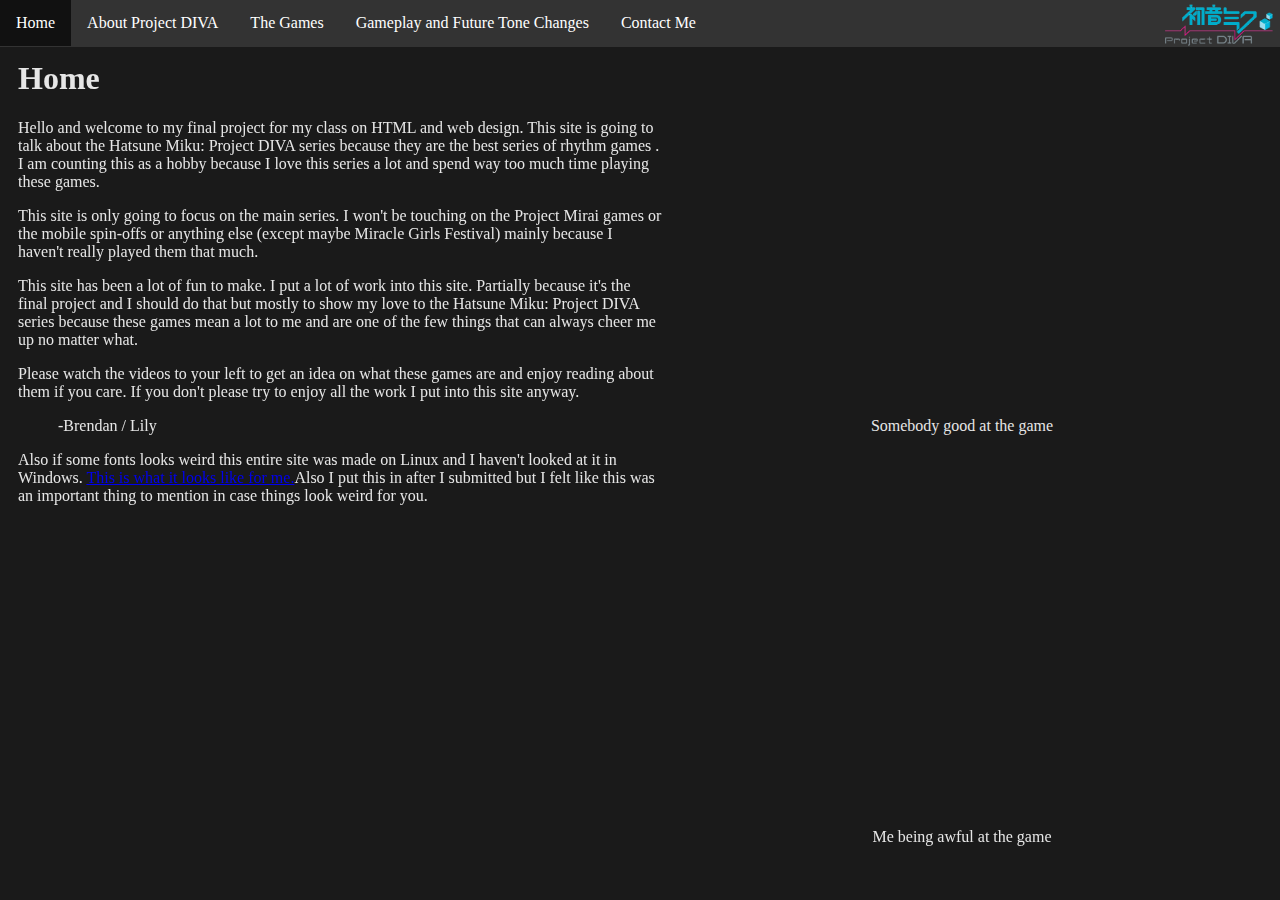
<file: index.html>
<!DOCTYPE html>
<html>
    <head>
        <title>Final Project - Home</title>
        <link rel="stylesheet" href="navbar.css">
        <link rel="stylesheet" href="style.css">
    </head>
    <body>
        <div>                              <!-- Start of Navbar -->
            <ul class="navbar">
                <li class="navbar-button"><a href="index.html">Home</a></li>
                <li class="navbar-button"><a href="about.html">About Project DIVA</a></li>
                <li class="navbar-button"><a href="games.html">The Games</a></li>
                <li class="navbar-button"><a href="gameplay.html">Gameplay and Future Tone Changes</a></li>
                <li class="navbar-button"><a href="contact.html">Contact Me</a></li>
                <img class="navbar-logo" src="pictures/project-diva-logo.png" alt="Hatsune Miku: Project DIVA series logo">
            </ul>
        </div>                             <!-- End of Navbar -->
        <div class="content">                 <!-- Start of Content -->
            <div style="float: right;">
                <iframe width="600" height="337" src="https://www.youtube.com/embed/S19VJNbp6_8" title="YouTube video player" frameborder="0" allow="accelerometer; autoplay; clipboard-write; encrypted-media; gyroscope; picture-in-picture" allowfullscreen></iframe>
                <center><p>Somebody good at the game</p></center>
                <iframe width="600" height="337" style="margin-top: 20px;" src="https://www.youtube.com/embed/7PTRTbSimng" title="YouTube video player" frameborder="0" allow="accelerometer; autoplay; clipboard-write; encrypted-media; gyroscope; picture-in-picture" allowfullscreen></iframe>
                <center><p>Me being awful at the game</p></center>
            </div>
            <h1>Home</h1>
            <p class="p_textwrap">Hello and welcome to my final project 
                                for my class on HTML and web design. 
                                This site is going to talk about the 
                                Hatsune Miku: Project DIVA series 
                                because they are the best series 
                                of rhythm games . I am counting this 
                                as a hobby because I love this series 
                                a lot and spend way too much time playing 
                                these games.</p>
            <p class="p_textwrap">This site is only going to focus on the 
                                main series. I won't be touching on the 
                                Project Mirai games or the mobile spin-offs
                                or anything else (except maybe Miracle Girls
                                Festival) mainly because I haven't really
                                played them that much.</p>
            <p class="p_textwrap">This site has been a lot of fun to make. I put
                                a lot of work into this site. Partially because it's
                                the final project and I should do that but mostly
                                to show my love to the Hatsune Miku: Project DIVA
                                series because these games mean a lot to me and are
                                one of the few things that can always cheer me up
                                no matter what.</p>
            <p class="p_textwrap">Please watch the videos to your left to get an idea
                                on what these games are and enjoy reading about them
                                if you care. If you don't please try to enjoy all the
                                work I put into this site anyway.</p>
            <blockquote>-Brendan / Lily</blockquote>
            <p class="p_textwrap">Also if some fonts looks weird this entire site was made
                                on Linux and I haven't looked at it in Windows. <a href="pictures/me.png">
                                This is what it looks like for me.</a>Also I put this in
                                after I submitted but I felt like this was an important thing
                                to mention in case things look weird for you.</p>
            </p>
        </div>                             <!-- End of Content -->
    </body>
</html>
</file>
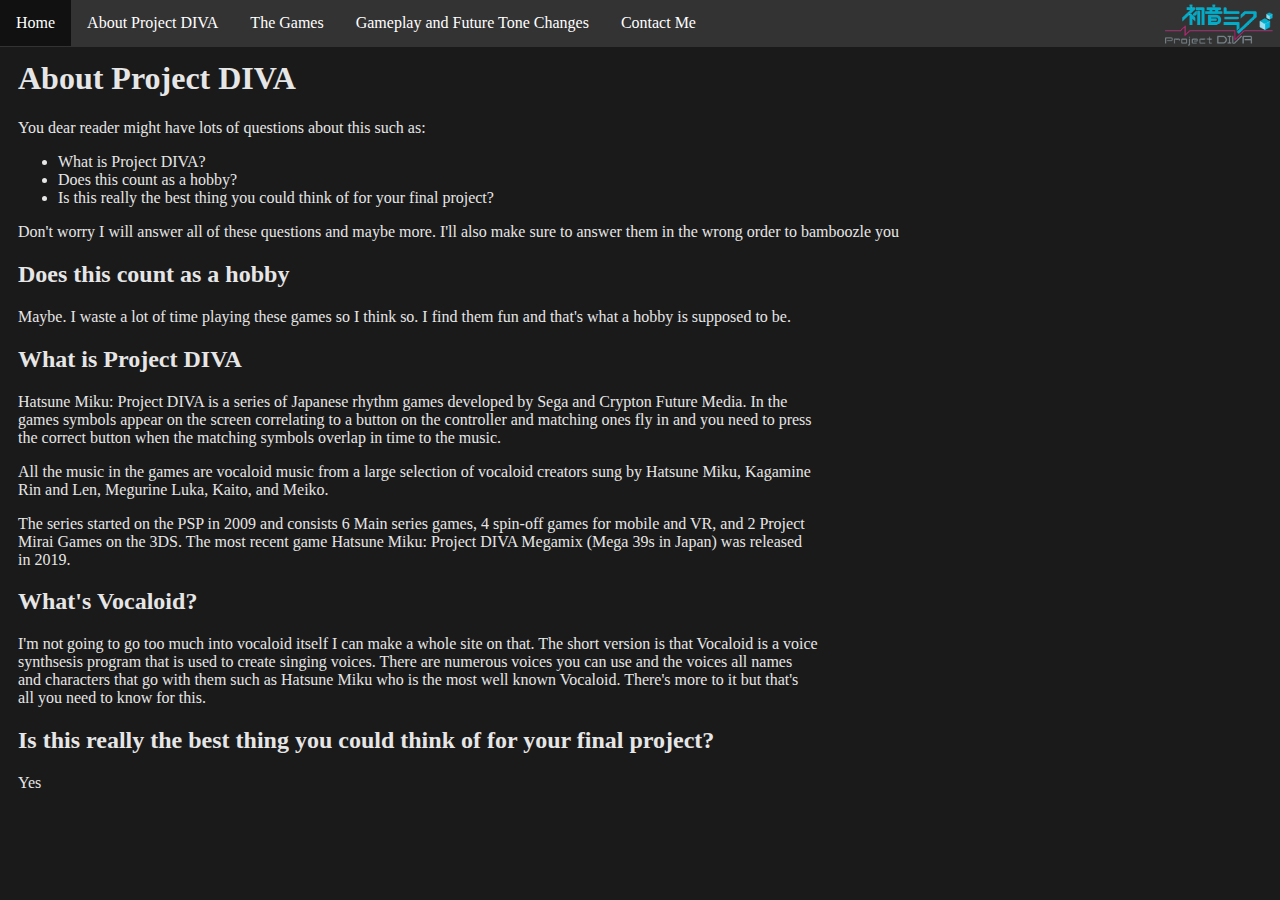
<file: about.html>
<!DOCTYPE html>
<html>
    <head>
        <title>Final Project - About Project DIVA</title>
        <link rel="stylesheet" href="navbar.css">
        <link rel="stylesheet" href="style.css">
    </head>
    <body>
        <div>                              <!-- Start of Navbar -->
            <ul class="navbar">
                <li class="navbar-button"><a href="index.html">Home</a></li>
                <li class="navbar-button"><a href="about.html">About Project DIVA</a></li>
                <li class="navbar-button"><a href="games.html">The Games</a></li>
                <li class="navbar-button"><a href="gameplay.html">Gameplay and Future Tone Changes</a></li>
                <li class="navbar-button"><a href="contact.html">Contact Me</a></li>
                <img class="navbar-logo" src="pictures/project-diva-logo.png" alt="Hatsune Miku: Project DIVA series logo">
            </ul>
        </div>                             <!-- End of Navbar -->
        <div class="content">              <!-- Content Begin -->
            <h1>About Project DIVA</h1>
            <p>You dear reader might have lots of questions about this such as:</p>
            <ul>
                <li>What is Project DIVA?</li>
                <li>Does this count as a hobby?</li>
                <li>Is this really the best thing you could think of for your final project?</li>
            </ul>
            <p>Don't worry I will answer all of these questions and maybe more. I'll also make sure to answer them in the wrong order to bamboozle you</p>
            <h2>Does this count as a hobby</h2>
            <p class="p_textwrap">Maybe. I waste a lot of time playing these games so I think so. 
                                  I find them fun and that's what a hobby is supposed to be.</p>
            <h2>What is Project DIVA</h2>
            <p class="p_textwrap">Hatsune Miku: Project DIVA is a series of Japanese rhythm games 
               developed by Sega and Crypton Future Media. In the games symbols 
               appear on the screen correlating to a button on the controller 
               and matching ones fly in and you need to press the correct button 
               when the matching symbols overlap in time to the music.</p>
            <p class="p_textwrap">All the music in the games are vocaloid music from a large selection 
               of vocaloid creators sung by Hatsune Miku, Kagamine Rin and Len, 
               Megurine Luka, Kaito, and Meiko.</p>
            <p class="p_textwrap">The series started on the PSP in 2009 and consists 6 Main
               series games, 4 spin-off games for mobile and VR, and 2 Project Mirai Games on 
               the 3DS. The most recent game Hatsune Miku: Project DIVA Megamix (Mega 39s in Japan) 
               was released in 2019.</p>
            <h2>What's Vocaloid?</h2>
            <p class="p_textwrap">I'm not going to go too much into vocaloid itself I can make a whole site on that.
               The short version is that Vocaloid is a voice synthsesis program that is used to 
               create singing voices. There are numerous voices you can use and the voices all
               names and characters that go with them such as Hatsune Miku who is the most well
               known Vocaloid. There's more to it but that's all you need to know for this.</p>
            <h2>Is this really the best thing you could think of for your final project?</h2>
            <p>Yes</p>
        </div>                             <!-- Content End -->
    </body>
</html>
</file>
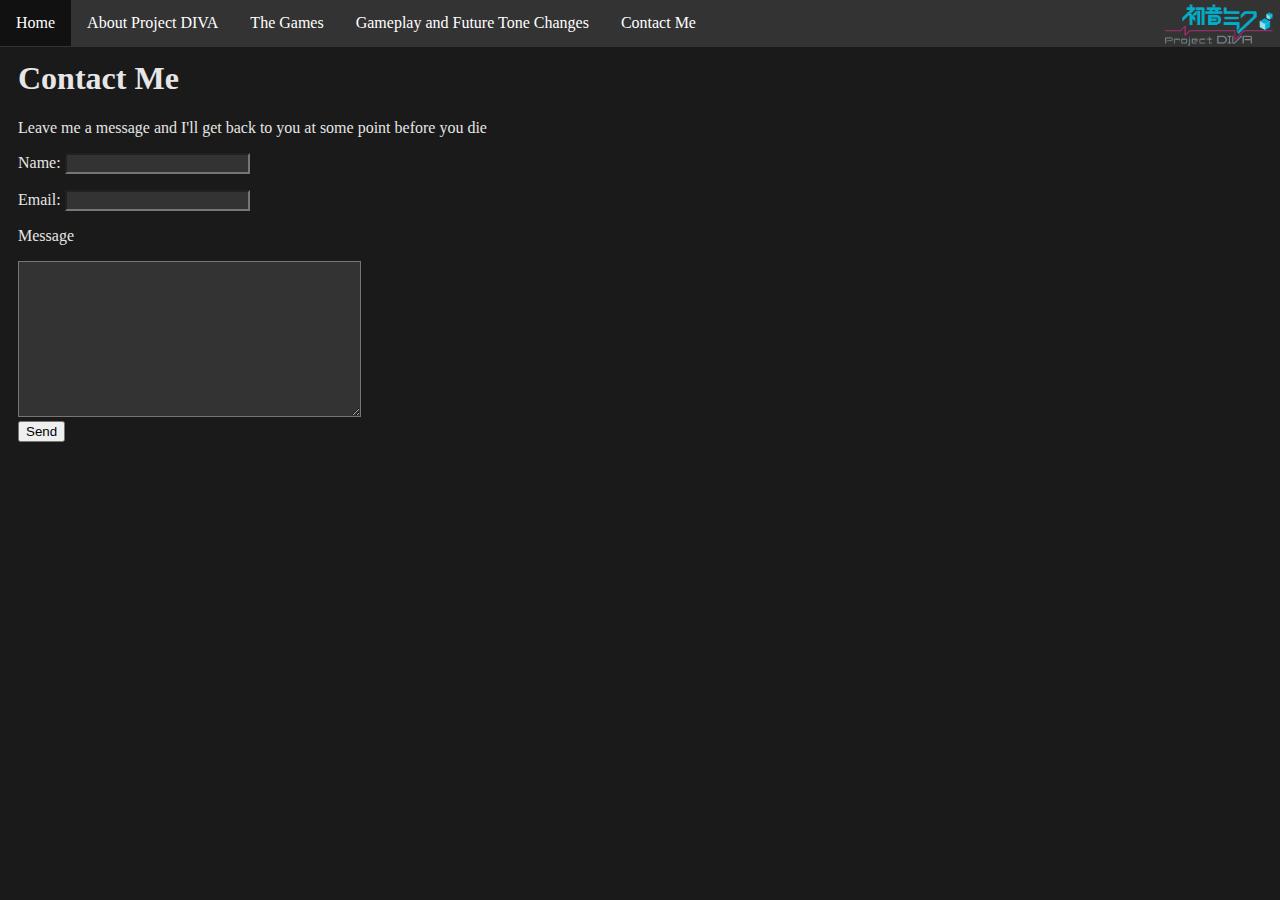
<file: contact.html>
<!DOCTYPE html>
<html>
    <head>
        <title>Final Project - Contact Me</title>
        <link rel="stylesheet" href="navbar.css">
        <link rel="stylesheet" href="style.css">
    </head>
    <body>
        <div>                              <!-- Start of Navbar -->
            <ul class="navbar">
                <li class="navbar-button"><a href="index.html">Home</a></li>
                <li class="navbar-button"><a href="about.html">About Project DIVA</a></li>
                <li class="navbar-button"><a href="games.html">The Games</a></li>
                <li class="navbar-button"><a href="gameplay.html">Gameplay and Future Tone Changes</a></li>
                <li class="navbar-button"><a href="contact.html">Contact Me</a></li>
                <img class="navbar-logo" src="pictures/project-diva-logo.png" alt="Hatsune Miku: Project DIVA series logo">
            </ul>
        </div>                             <!-- End of Navbar -->
        <div class="content">
            <h1>Contact Me</h1>
            <p>Leave me a message and I'll get back to you at some point before you die</p>
            <form> <!-- Contact Form Begin -->
                <p>Name: <input class="formbox" type="text"></p>
                <p>Email: <input class="formbox" type="text"></p>
                <p>Message</p>
                <textarea rows=10 cols=40 class="formbox"></textarea><br>
                <input type="submit" value="Send">
            </form> <!-- Contact Form End -->
        </div>
    </body>
</html>
</file>
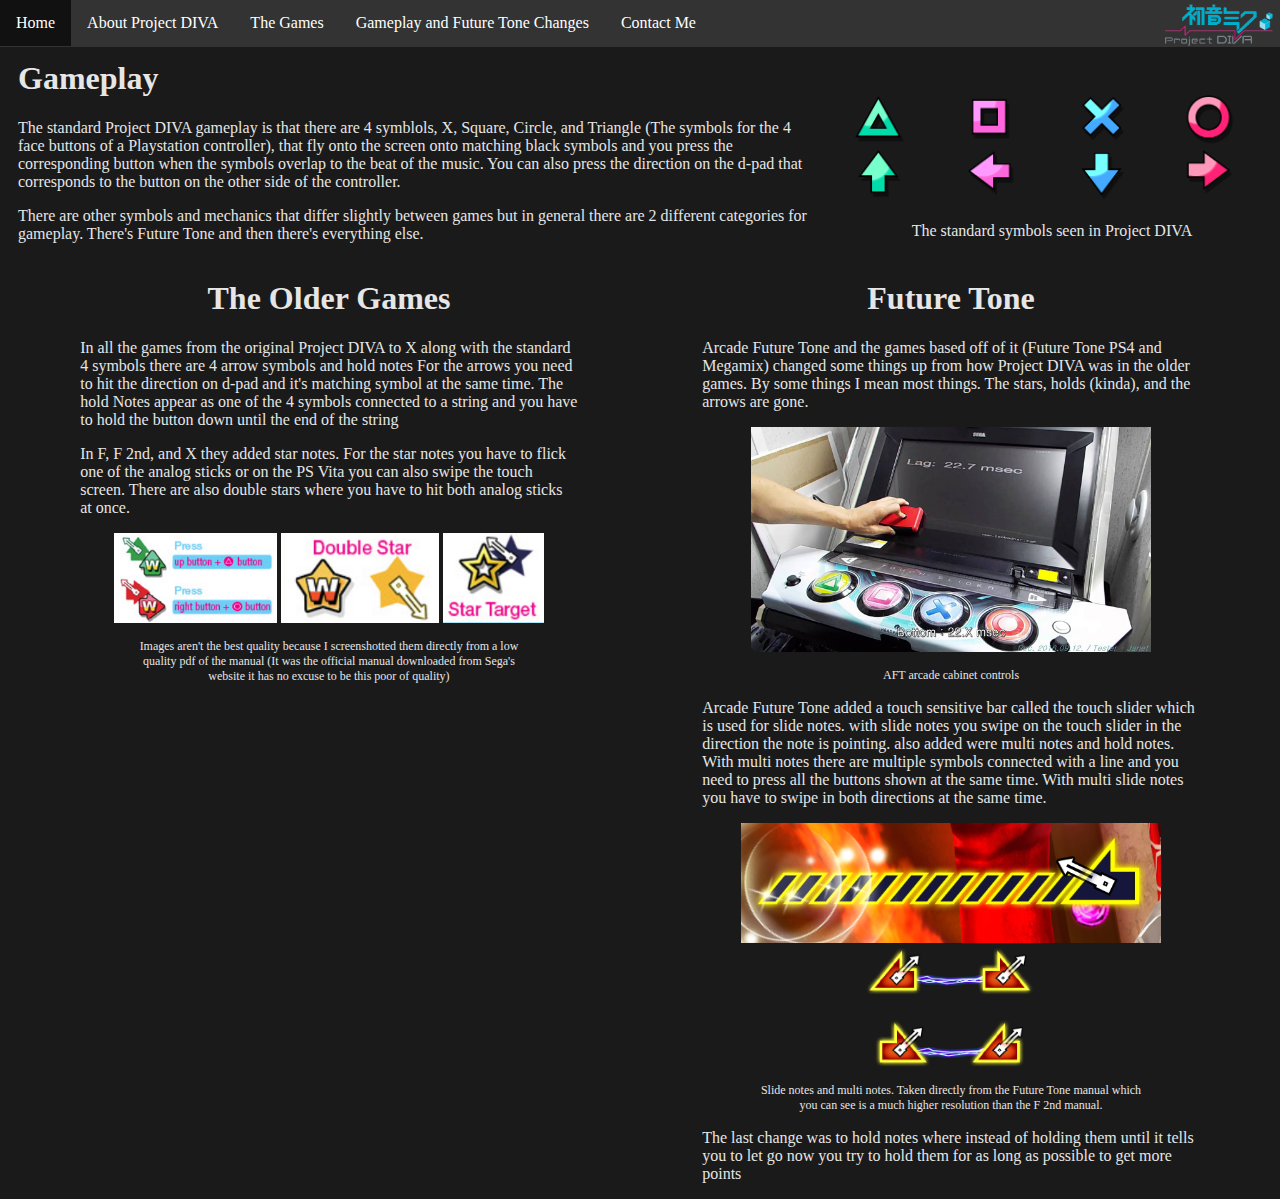
<file: gameplay.html>
<!DOCTYPE html>
<html>
    <head>
        <title>Final Project - Gameplay and Future Tone Changes</title>
        <link rel="stylesheet" href="navbar.css">
        <link rel="stylesheet" href="style.css">
    </head>
    <body>
        <div>                              <!-- Start of Navbar -->
            <ul class="navbar">
                <li class="navbar-button"><a href="index.html">Home</a></li>
                <li class="navbar-button"><a href="about.html">About Project DIVA</a></li>
                <li class="navbar-button"><a href="games.html">The Games</a></li>
                <li class="navbar-button"><a href="gameplay.html">Gameplay and Future Tone Changes</a></li>
                <li class="navbar-button"><a href="contact.html">Contact Me</a></li>
                <img class="navbar-logo" src="pictures/project-diva-logo.png" alt="Hatsune Miku: Project DIVA series logo">
            </ul>
        </div>                             <!-- End of Navbar -->
        <div class="content">              <!-- Content Begin -->
            <div style="float: right;">
                <img style="margin-top: 34px; margin-right: 20px;" width=400px src="pictures/symbols.png" alt="The Standard Button Symbols in the Series">
                <center><p>The standard symbols seen in Project DIVA</p></center>
            </div>
            <h1>Gameplay</h1>
            <p class="p_textwrap">The standard Project DIVA gameplay is that there are 4 
                                symblols, X, Square, Circle, and Triangle (The symbols 
                                for the 4 face buttons of a Playstation controller), 
                                that fly onto the screen onto matching black symbols 
                                and you press the corresponding button when the symbols overlap
                                to the beat of the music. You can also press the direction on the d-pad
                                that corresponds to the button on the other side of the controller.</p>
            <p class="p_textwrap">There are other symbols and mechanics that differ slightly between games
                                but in general there are 2 different categories for gameplay. There's
                                Future Tone and then there's everything else.</p>
            </p>
            <div class="left_side_div">
                <h1 style="text-align: center;">The Older Games</h1>
                <p>In all the games from the original Project DIVA to X along with the standard 4
                   symbols there are 4 arrow symbols and hold notes For the arrows you need to hit the direction on d-pad 
                   and it's matching symbol at the same time. The hold Notes appear as one of the 4 symbols
                   connected to a string and you have to hold the button down until the end of the string</p>
                <p>In F, F 2nd, and X they added star notes. For the star notes you have to flick one of
                   the analog sticks or on the PS Vita you can also swipe the touch screen. There are also double stars
                   where you have to hit both analog sticks at once.</p>
                <center>
                    <img class="manual_picture" src="pictures/arrows.png" alt="Arrows picture">
                    <img class="manual_picture" src="pictures/double-star.png" alt="Double star note">
                    <img class="manual_picture" src="pictures/star.png" alt="Star note">
                    <p class="image_caption">Images aren't the best quality because I screenshotted them directly from
                       a low quality pdf of the manual (It was the official manual downloaded from Sega's website it
                       has no excuse to be this poor of quality)</p>
                </center>
            </div>
            <div class="right_side_div">
                <h1 style="text-align: center;">Future Tone</h1>
                <p>Arcade Future Tone and the games based off of it (Future Tone PS4 and Megamix) changed some things up from
                    how Project DIVA was in the older games. By some things I mean most things.
                    The stars, holds (kinda), and the arrows are gone.</p>
                <center>
                    <img style="width: 400px;" src="pictures/cabinet.jpg" alt="Future Tone Arcade Cabinet Controls">
                    <p class="image_caption">AFT arcade cabinet controls</p>
                </center>
                <p>Arcade Future Tone added a touch sensitive bar called the touch slider which is used for slide notes.
                    with slide notes you swipe on the touch slider in the direction the note is pointing. also
                    added were multi notes and hold notes. With multi notes there are multiple symbols connected with a 
                    line and you need to press all the buttons shown at the same time. With multi slide notes you have to
                    swipe in both directions at the same time.</p>
                <center>
                    <img style="height: 120px;" src="pictures/slider.png" alt="Slide notes">
                    <img style="height: 120px;" src="pictures/multi-slide.png" alt="Multislide notes">
                    <p class="image_caption">Slide notes and multi notes. Taken directly from the Future Tone
                        manual which you can see is a much higher resolution than the F 2nd manual.
                </center>
                <p>The last change was to hold notes where instead of holding them until it tells you to let go now you
                    try to hold them for as long as possible to get more points</p>
            </div>
        </div>                             <!-- Content End -->
    </body>
</html>
</file>
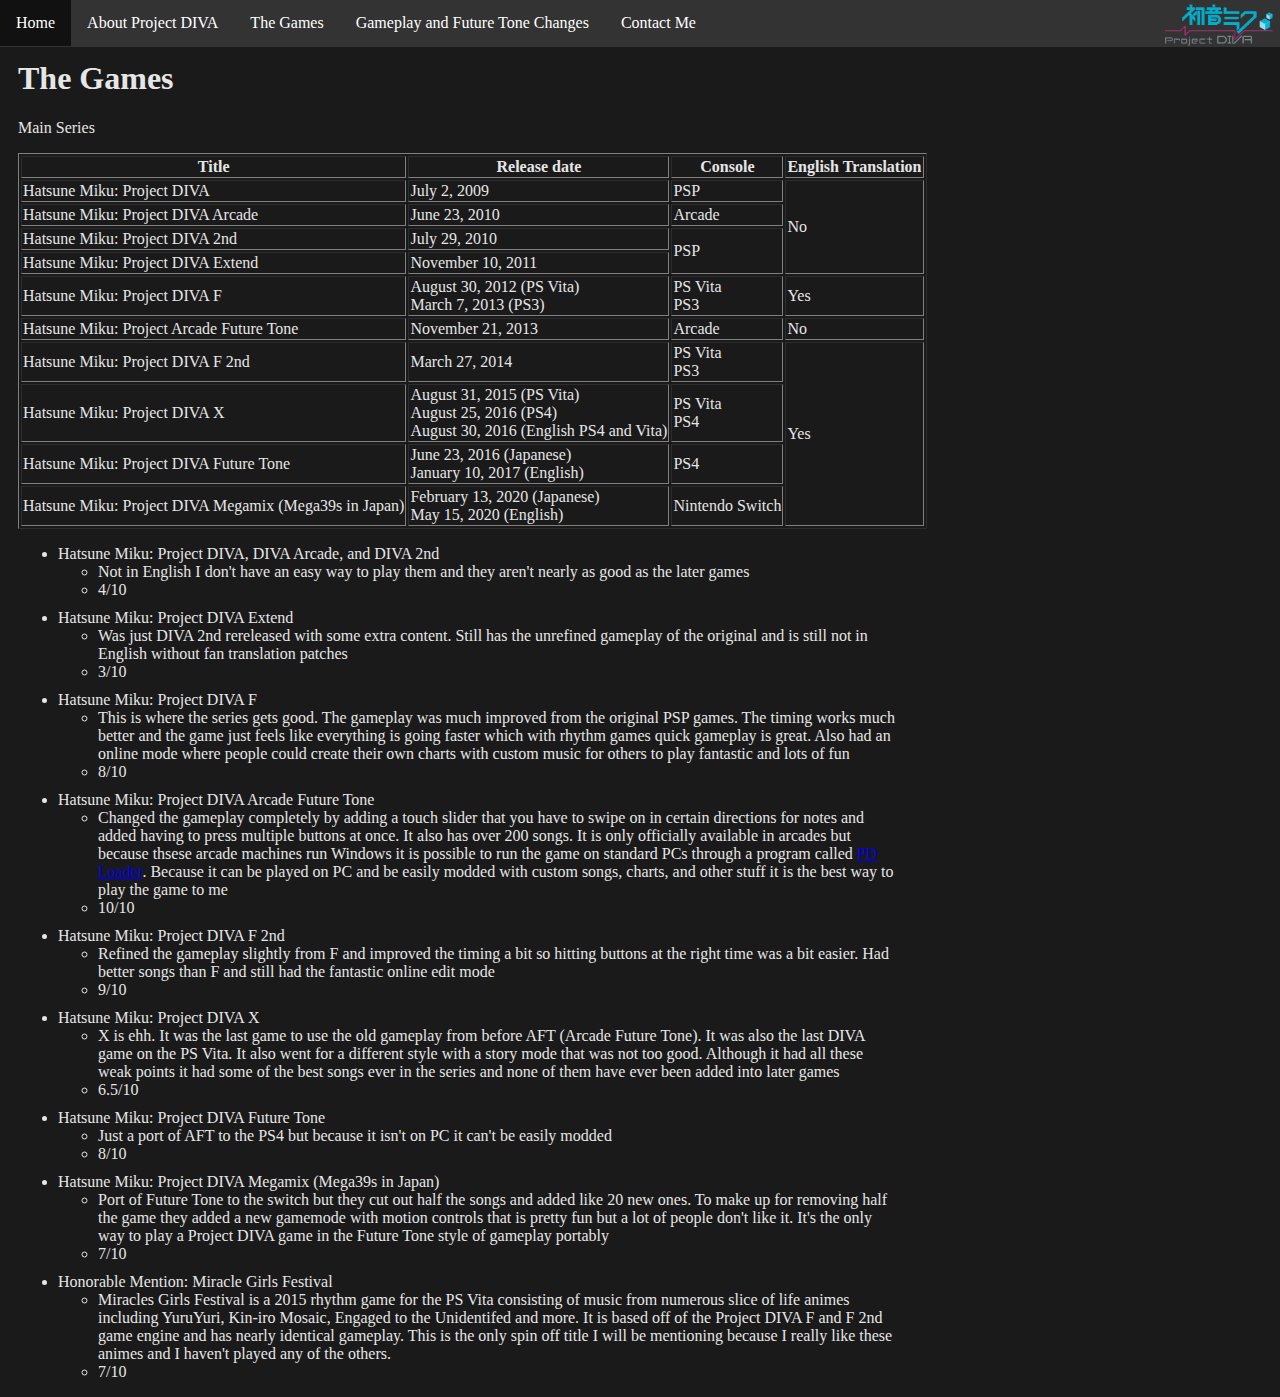
<file: games.html>
<!DOCTYPE html>
<html>
    <head>
        <title>Final Project - The Games</title>
        <link rel="stylesheet" href="navbar.css">
        <link rel="stylesheet" href="style.css">
    </head>
    <body>
        <div>                              <!-- Start of Navbar -->
            <ul class="navbar">
                <li class="navbar-button"><a href="index.html">Home</a></li>
                <li class="navbar-button"><a href="about.html">About Project DIVA</a></li>
                <li class="navbar-button"><a href="games.html">The Games</a></li>
                <li class="navbar-button"><a href="gameplay.html">Gameplay and Future Tone Changes</a></li>
                <li class="navbar-button"><a href="contact.html">Contact Me</a></li>
                <img class="navbar-logo" src="pictures/project-diva-logo.png" alt="Hatsune Miku: Project DIVA series logo">
            </ul>
        </div>                             <!-- End of Navbar -->
        <div class="content">              <!-- Content Begin -->
            <h1>The Games</h1>
            <p>Main Series</p>
            <table border=1>               <!-- Main Series Game Table Begin -->
                <tr>
                    <th>Title</th>
                    <th>Release date</th>
                    <th>Console</th>
                    <th>English Translation</th>
                </tr>
                <tr>
                    <td>Hatsune Miku: Project DIVA</td>
                    <td>July 2, 2009</td>
                    <td>PSP</td>
                    <td rowspan=4>No</td>
                </tr>
                <tr>
                    <td>Hatsune Miku: Project DIVA Arcade</td>
                    <td>June 23, 2010</td>
                    <td>Arcade</td>
                </tr>
                <tr>
                    <td>Hatsune Miku: Project DIVA 2nd</td>
                    <td>July 29, 2010</td>
                    <td rowspan=2>PSP</td>
                </tr>
                <tr>
                    <td>Hatsune Miku: Project DIVA Extend</td>
                       <td>November 10, 2011</td>
                </tr>
                <tr>
                    <td>Hatsune Miku: Project DIVA F</td>
                    <td>August 30, 2012 (PS Vita)<br>
                        March 7, 2013 (PS3)</td>
                    <td>PS Vita<br>
                        PS3</td>
                    <td>Yes</td>
                </tr>
                <tr>
                    <td>Hatsune Miku: Project Arcade Future Tone</td>
                    <td>November 21, 2013</td>
                    <td>Arcade</td>
                    <td>No</td>
                </tr>
                <tr>
                    <td>Hatsune Miku: Project DIVA F 2nd</td>
                    <td>March 27, 2014</td>
                    <td>PS Vita<br>
                        PS3</td>
                    <td rowspan=4>Yes</td>
                </tr>
                <tr>
                    <td>Hatsune Miku: Project DIVA X</td>
                    <td>August 31, 2015 (PS Vita)<br>
                        August 25, 2016 (PS4)<br>
                        August 30, 2016 (English PS4 and Vita)</td>
                    <td>PS Vita<br>
                        PS4</td>
                </tr>
                <tr>
                    <td>Hatsune Miku: Project DIVA Future Tone</td>
                    <td>June 23, 2016 (Japanese)<br>
                        January 10, 2017 (English)</td>
                    <td>PS4</td>
                </tr>
                <tr>
                    <td>Hatsune Miku: Project DIVA Megamix (Mega39s in Japan)</td>
                    <td>February 13, 2020 (Japanese)<br>
                        May 15, 2020 (English)</td>
                    <td>Nintendo Switch</td>
                </tr>
            </table>                <!-- Main Series Game Table End -->
            <ul>
                <li class="opinion_list_item">Hatsune Miku: Project DIVA, DIVA Arcade, and DIVA 2nd
                    <ul>
                        <li class="opinion_list_content">Not in English I don't have an easy way to play them and they aren't
                            nearly as good as the later games</li>
                        <li>4/10</li>
                    </ul>
                </li>
                <li class="opinion_list_item">Hatsune Miku: Project DIVA Extend
                    <ul>
                        <li class="opinion_list_content">Was just DIVA 2nd rereleased with some extra content. Still has
                            the unrefined gameplay of the original and is still not in English
                            without fan translation patches</li>
                        <li>3/10</li>
                    </ul>
                </li>
                <li class="opinion_list_item">Hatsune Miku: Project DIVA F
                    <ul>
                        <li class="opinion_list_content">This is where the series gets good. The gameplay was much improved
                            from the original PSP games. The timing works much better and the
                            game just feels like everything is going faster which with rhythm
                            games quick gameplay is great. Also had an online mode where people
                            could create their own charts with custom music for others to play
                            fantastic and lots of fun</li>
                        <li>8/10</li>
                    </ul>
                    <li class="opinion_list_item">Hatsune Miku: Project DIVA Arcade Future Tone
                        <ul>
                            <li class="opinion_list_content">Changed the gameplay completely by adding a touch slider that you have
                                to swipe on in certain directions for notes and added having to press   
                                multiple buttons at once. It also has over 200 songs. It is only officially
                                available in arcades but because thsese arcade machines run Windows it is
                                possible to run the game on standard PCs through a program called 
                                <a href="https://github.com/PDModdingCommunity/PD-Loader/wiki/2)-Installation">PD Loader</a>. Because it can be played on PC and be easily modded with 
                                custom songs, charts, and other stuff it is the best way to 
                                play the game to me</li>
                                <li>10/10</li>
                        </ul>
                    </li>
                </li>
                <li class="opinion_list_item">Hatsune Miku: Project DIVA F 2nd
                    <ul>
                        <li class="opinion_list_content">Refined the gameplay slightly from F and improved the timing a bit
                            so hitting buttons at the right time was a bit easier. Had better songs
                            than F and still had the fantastic online edit mode</li>
                            <li>9/10</li>
                    </ul>
                </li>
                <li class="opinion_list_item">Hatsune Miku: Project DIVA X
                    <ul>
                        <li class="opinion_list_content">X is ehh. It was the last game to use the old gameplay from before
                            AFT (Arcade Future Tone). It was also the last DIVA game on the
                            PS Vita. It also went for a different style with a story mode that
                            was not too good. Although it had all these weak points it had some
                            of the best songs ever in the series and none of them have ever been
                            added into later games</li>
                            <li>6.5/10</li>
                    </ul>
                </li>
                <li class="opinion_list_item">Hatsune Miku: Project DIVA Future Tone
                    <ul>
                        <li class="opinion_list_content">Just a port of AFT to the PS4 but because it isn't on PC it can't be
                            easily modded</li>
                        <li>8/10</li>
                    </ul>
                </li>
                <li class="opinion_list_item">Hatsune Miku: Project DIVA Megamix (Mega39s in Japan)
                    <ul>
                        <li class="opinion_list_content">Port of Future Tone to the switch but they cut out half the songs and
                            added like 20 new ones. To make up for removing half the game they added
                            a new gamemode with motion controls that is pretty fun but a lot of people
                            don't like it. It's the only way to play a Project DIVA game in the Future
                            Tone style of gameplay portably</li>
                        <li>7/10</li>
                    </ul>
                </li>
                <li class="opinion_list_item">Honorable Mention: Miracle Girls Festival
                    <ul>
                        <li class="opinion_list_content">Miracles Girls Festival is a 2015 rhythm game for the PS Vita
                            consisting of music from numerous slice of life animes including YuruYuri, Kin-iro Mosaic, 
                            Engaged to the Unidentifed and more. It is based off of the Project DIVA F and F 2nd game engine
                            and has nearly identical gameplay. This is the only spin off title I will be mentioning because
                            I really like these animes and I haven't played any of the others.</li>
                        <li>7/10</li>
                    </ul>
                </li>
            </ul>
        </div>                             <!-- Content End -->
    </body>
</html>
</file>
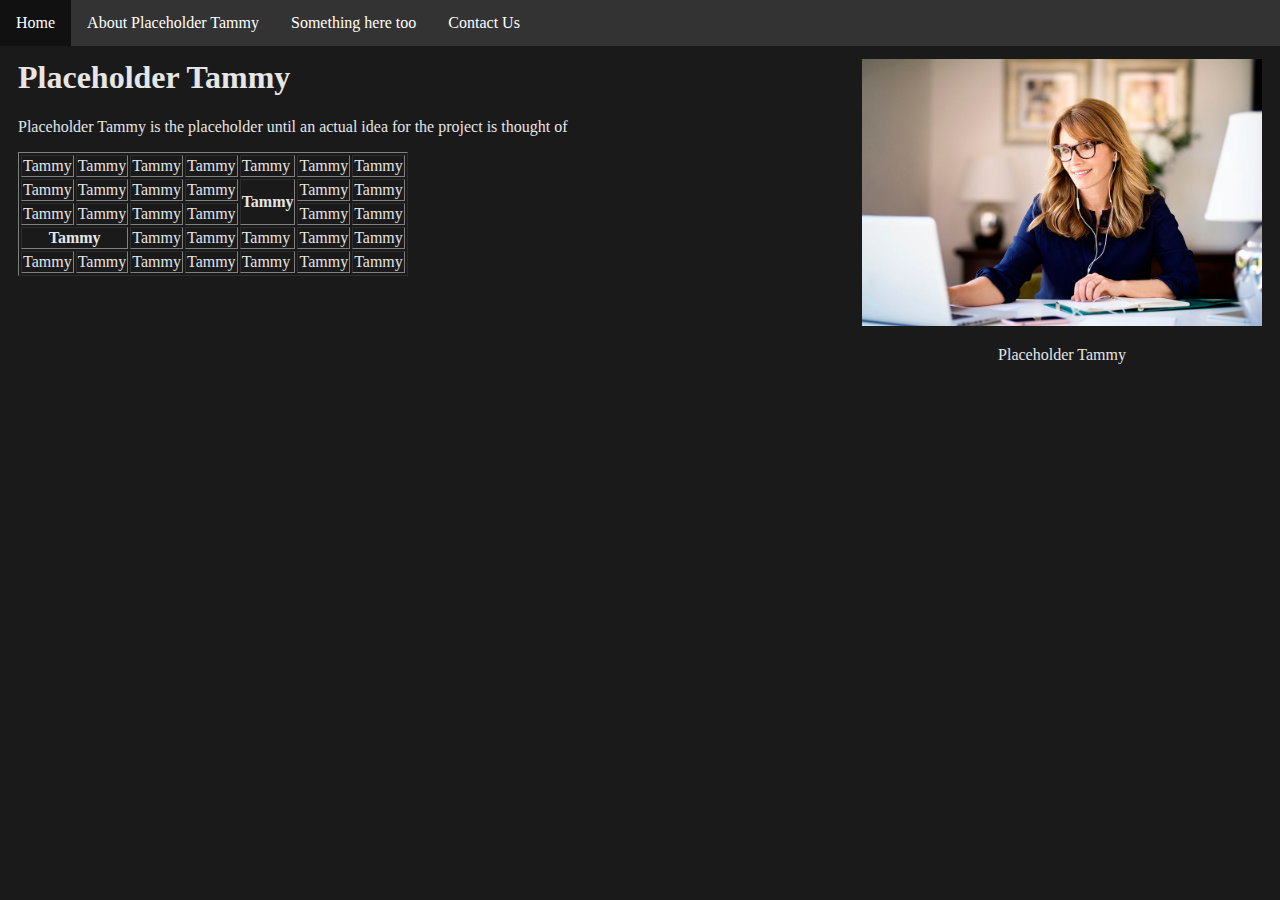
<file: tammy.html>
<!DOCTYPE html>
<html>
    <head>
        <title>Final Project - Placeholder Tammy</title>
        <link rel="stylesheet" href="navbar.css">
        <link rel="stylesheet" href="style.css">
    </head>
    <body>
        <div>                              <!-- Start of Navbar -->
            <ul class="navbar">
                <li class="navbar-button"><a href="index.html">Home</a></li>
                <li class="navbar-button"><a href="tammy.html">About Placeholder Tammy</a></li>
                <li class="navbar-button"><a href="">Something here too</a></li>
                <li class="navbar-button"><a href="contact.html">Contact Us</a></li>
            </ul>
        </div>                             <!-- End of Navbar -->
        <div class="content"> 
            <div style="float: right;"> <!-- Placeholder Tammy Begin -->
                <img width=400px src="pictures/tammy.jpg" alt="Placeholder Tammy">
                <center>
                    <p>Placeholder Tammy</p>
                </center>
            </div> <!-- Placeholder Tammy End -->
            <h1>Placeholder Tammy</h1>
            <p>Placeholder Tammy is the placeholder until an actual idea for the project is thought of</p>
            <table border=1>
                <tr>
                    <td>Tammy</td>
                    <td>Tammy</td>
                    <td>Tammy</td>
                    <td>Tammy</td>
                    <td>Tammy</td>
                    <td>Tammy</td>
                    <td>Tammy</td>
                </tr>
                <tr>
                    <td>Tammy</td>
                    <td>Tammy</td>
                    <td>Tammy</td>
                    <td>Tammy</td>
                    <th rowspan=2> Tammy</th>
                    <td>Tammy</td>
                    <td>Tammy</td>
                </tr>
                <tr>
                    <td>Tammy</td>
                    <td>Tammy</td>
                    <td>Tammy</td>
                    <td>Tammy</td>
                    <td>Tammy</td>
                    <td>Tammy</td>
                </tr>
                <tr>
                    <th colspan=2>Tammy</th>
                    <td>Tammy</td>
                    <td>Tammy</td>
                    <td>Tammy</td>
                    <td>Tammy</td>
                    <td>Tammy</td>
                </tr>
                <tr>
                    <td>Tammy</td>
                    <td>Tammy</td>
                    <td>Tammy</td>
                    <td>Tammy</td>
                    <td>Tammy</td>
                    <td>Tammy</td>
                    <td>Tammy</td>
                </tr>
            </table>
        </div>
    </body>
</html>
</file>
<file: navbar.css>
.navbar{
    list-style-type: none;
    margin: 0;
    padding: 0;
    overflow: hidden;
    background-color: #333;
    margin: -8px;
}
.navbar-button{
    float: left;
}
.navbar-button a{
    display: block;
    color: white;
    text-align: center;
    padding: 14px 16px;
    text-decoration: none;
}
.navbar-button a:hover {
    background-color: #111;
}
.navbar-logo {
    float: right;
    height: 45px;
    margin-top: 2px;
    margin-right: 4px;
}
</file>
<file: style.css>
.content {
    color: #e6e6e6;
    font-family: Consolas;
    margin-left: 10px;
    margin-right: 10px;
}
.formbox{
    background-color: #333;
}
.p_textwrap {
    width: 800px;
}

/* The titles of the games in my list of my opionions of the games */
.opinion_list_item {
    margin-bottom: 10px;
}
/* My opinion on each game */
.opinion_list_content {
    width: 800px;
}
.left_side_div {
    float: left;
    width: 40%;
    padding-left: 5%;
    padding-right: 5%;
}
.right_side_div {
    float: right;
    width: 40%;
    padding-left: 5%;
    padding-right: 5%;
}
.manual_picture {
    height: 90px;
}
.image_caption {
    width: 400px;
    font-size: 12px;
}
body{
    background-color: #1A1A1A;
}
</file>
